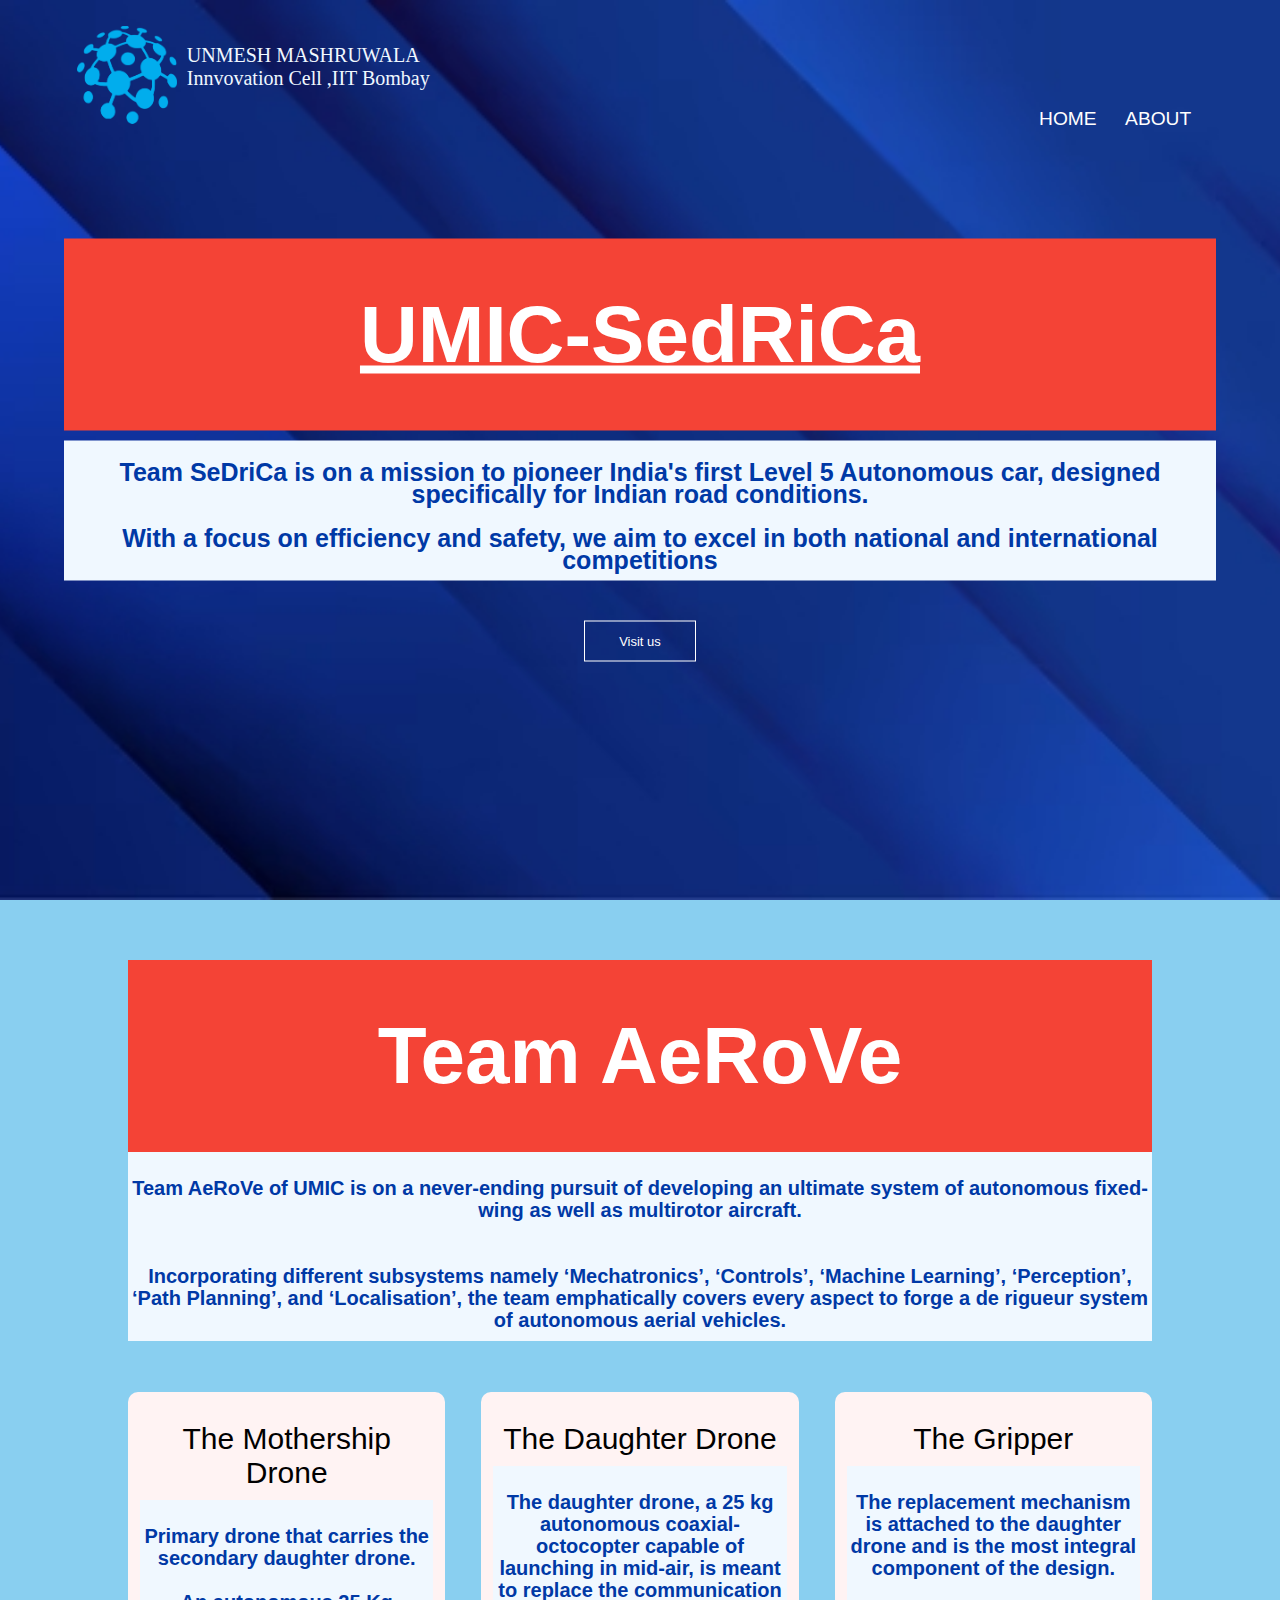
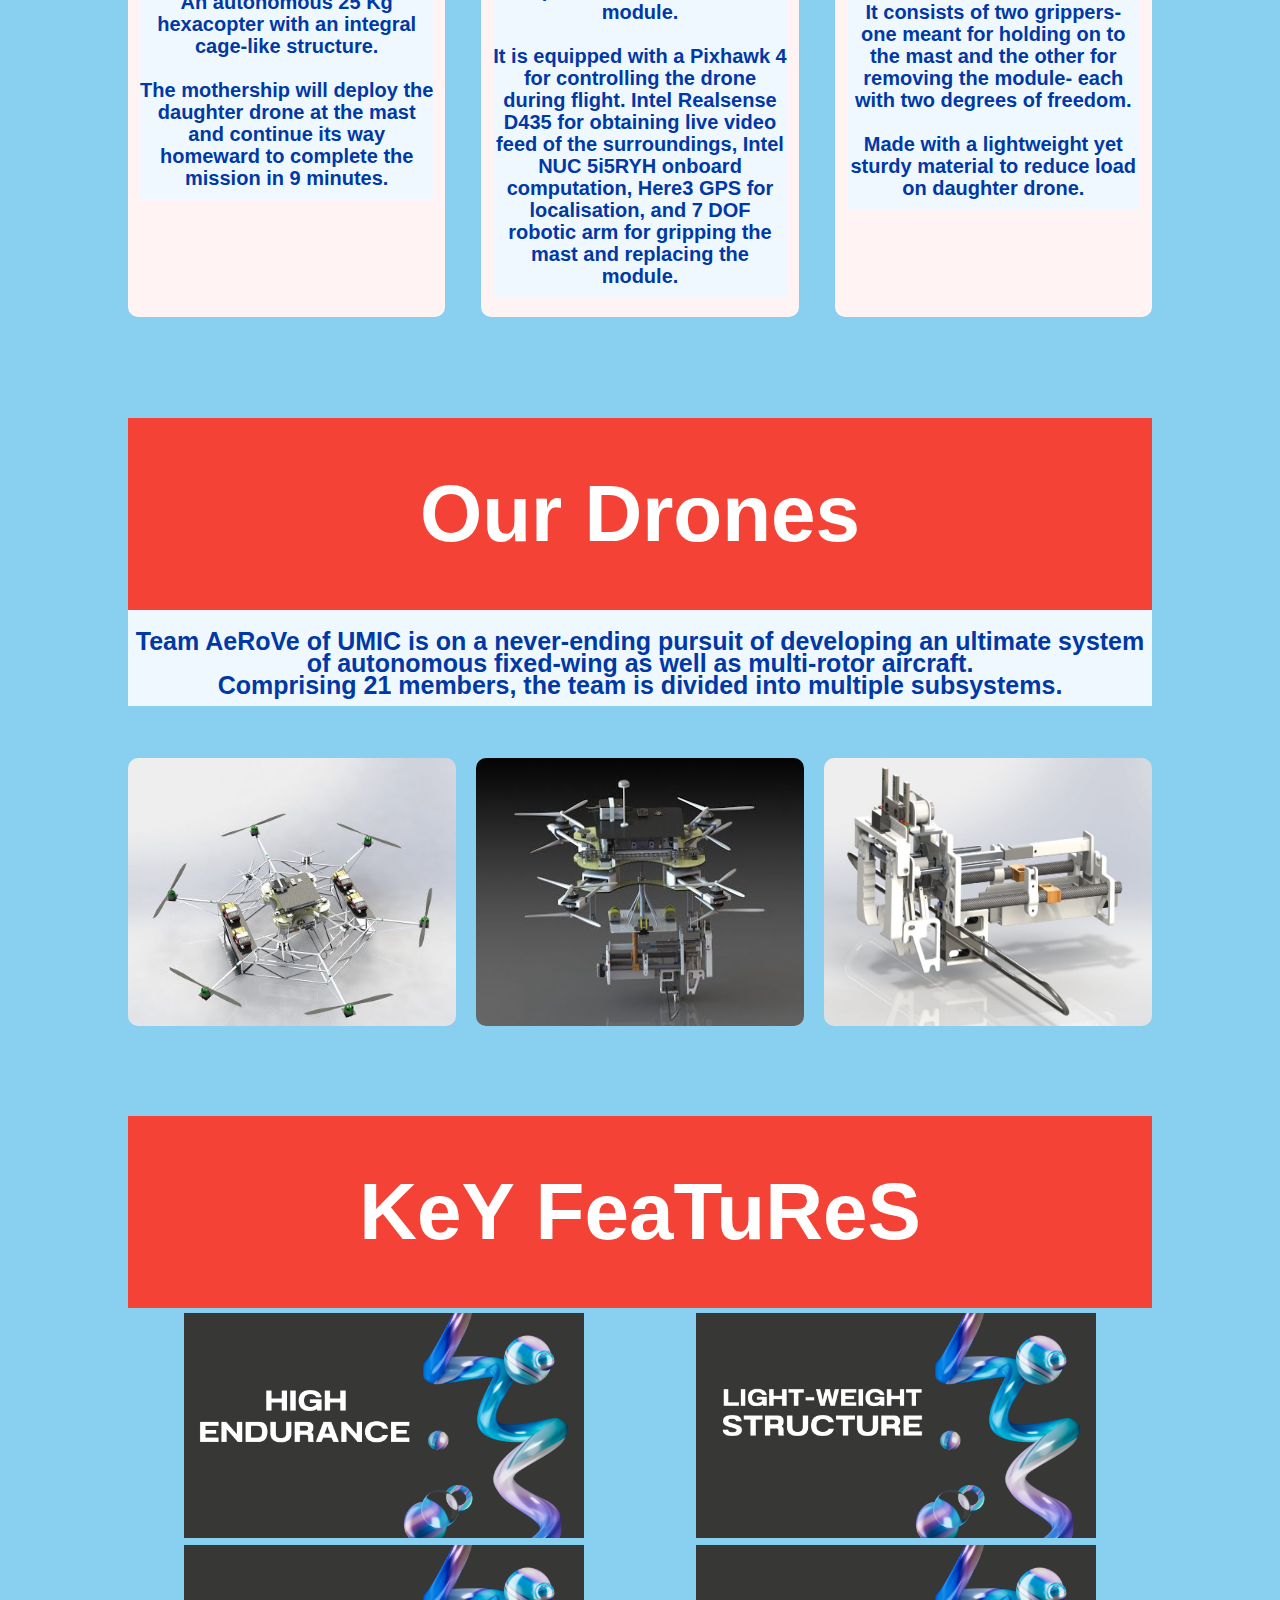
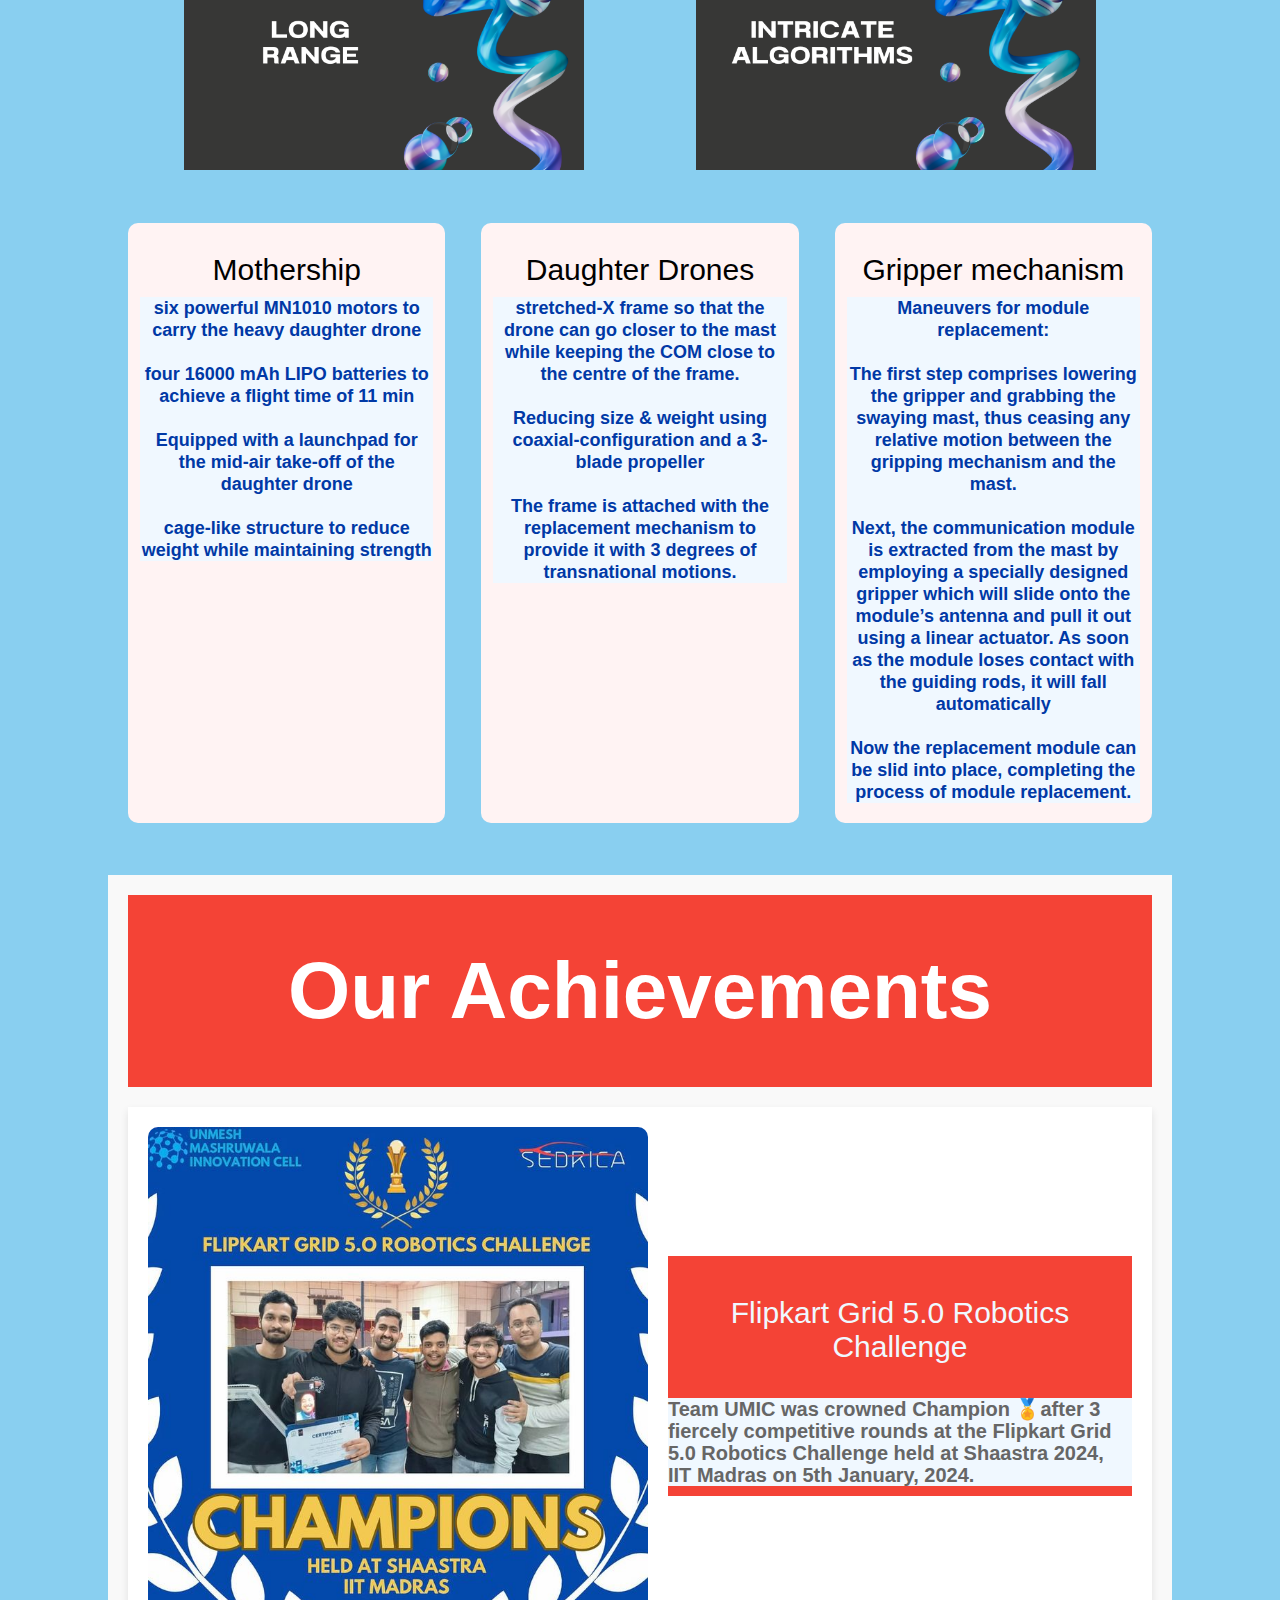
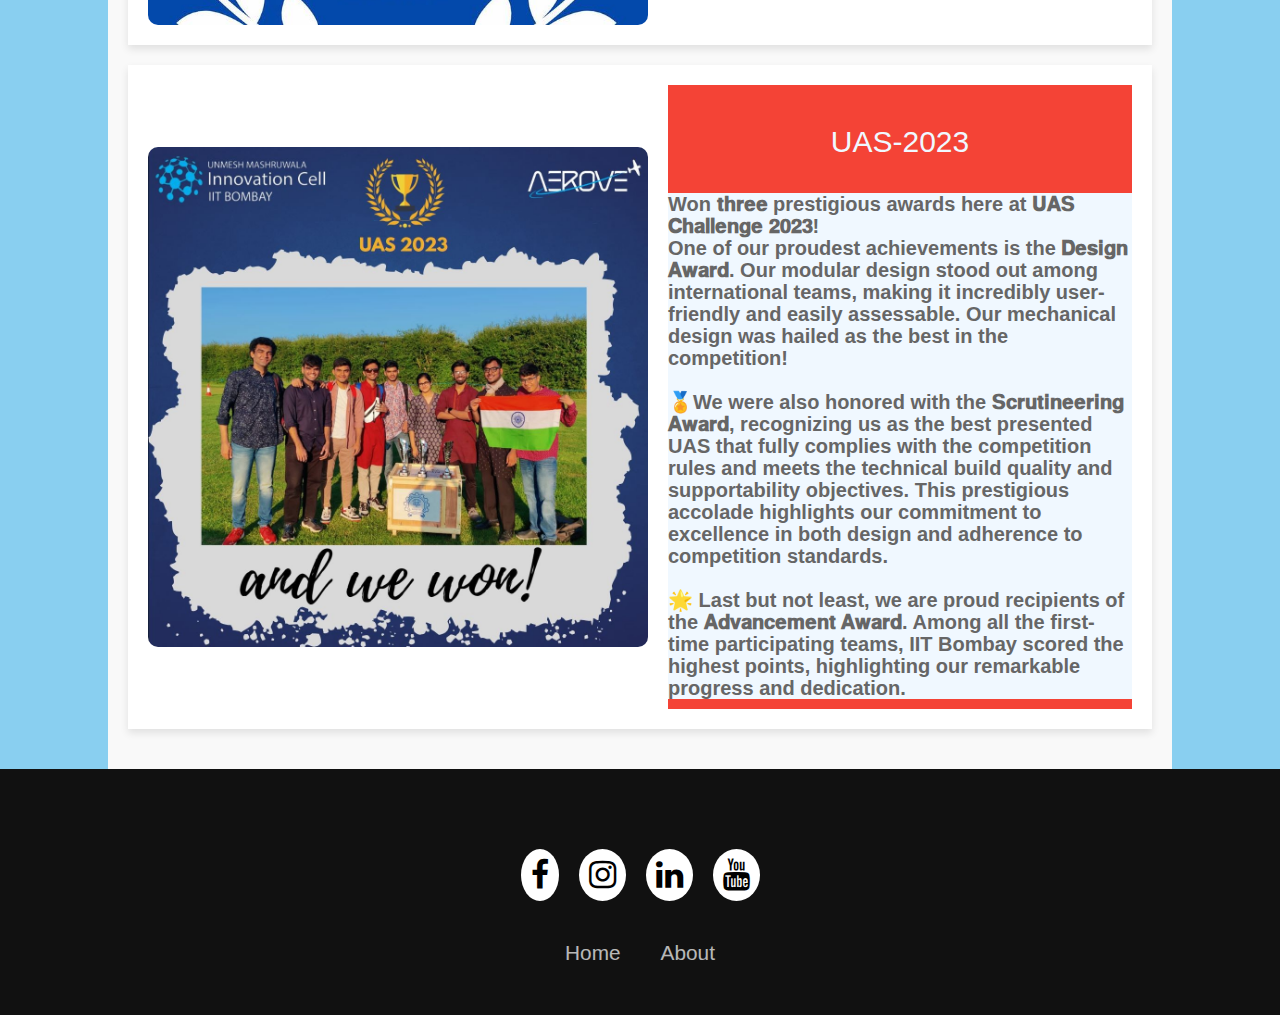
<file: index.html>
<!DOCTYPE html>
<html lang="en">
<head>
    <title>Document</title>
    <link href="http://cdnjs.cloudflare.com/ajax/libs/font-awesome/4.3.0/css/font-awesome.css" rel="stylesheet"
        type='text/css'>
   
    <link rel="stylesheet" href="styles.css">
</head>
<body>
    <section class="header">
        <header>
<nav>
    <a href="index.html"><img src="images/blue-umic-logo-without-text-445x439.png " class="logo" alt=""></a>
    <div class="navlinks" id="navlinks">
        <h3 class="umic">UNMESH MASHRUWALA <br> Innvovation Cell ,IIT Bombay</h3>
        <ul>
            <li><a href="index.html">HOME</a></li>
            <li><a href="about.html">ABOUT</a></li>
        </ul>
    </div>
</nav>
</header>

<div class="textbox">
<h1><b><u>UMIC-SedRiCa</b></u></h1>
<p>Team SeDriCa is on a mission to pioneer India's first Level 5 Autonomous car, designed specifically for Indian road
conditions.<br><br> With a focus on efficiency and safety, we aim to excel in both national and international competitions</p>
<a href="" class="btn">Visit us</a>
</div>
    </section>

    <!---course-->

<section class="course">
    <h1>Team AeRoVe</h1>
    <p>Team AeRoVe of UMIC is on a never-ending pursuit of developing an ultimate system of autonomous fixed-wing as well as
    multirotor aircraft.<br><br><br> Incorporating different subsystems namely ‘Mechatronics’, ‘Controls’, ‘Machine Learning’,
    ‘Perception’, ‘Path Planning’, and ‘Localisation’, the team emphatically covers every aspect to forge a de rigueur
    system of autonomous aerial vehicles.</p>

    <div class="row">
        <div class="coursecol">
            <h3>The Mothership Drone</h3>
            <p>Primary drone that carries the secondary daughter drone.<br><br>An autonomous 25 Kg hexacopter with
            an integral cage-like structure. <br><br> The mothership will deploy the daughter drone at the mast and continue its way homeward
            to complete the mission in 9 minutes.</p>
        </div>
        <div class="coursecol">
            <h3>The Daughter Drone</h3>
            <p>The daughter drone, a 25 kg autonomous coaxial-octocopter capable of launching in mid-air, is meant to replace the
            communication module.<br><br> It is equipped with a Pixhawk 4 for controlling the drone during flight. Intel Realsense D435 for
            obtaining live video feed of the surroundings, Intel NUC 5i5RYH onboard computation, Here3 GPS for localisation, and 7
            DOF robotic arm for gripping the mast and replacing the module.</p>
        </div>
        <div class="coursecol">
            <h3>The Gripper</h3>
            <p>The replacement mechanism is attached to the daughter drone and is the most integral component of the design. <br><br>It
            consists of two grippers- one meant for holding on to the mast and the other for removing the module- each with two
            degrees of freedom.<br><br> Made with a lightweight yet sturdy material to reduce load on daughter drone.</p>
        </div>
</section>

<!---campus-->
<section class="campus">
    <h1>Our Drones</h1>
    <p>Team AeRoVe of UMIC is on a never-ending pursuit of developing an ultimate system of autonomous fixed-wing as well as
    multi-rotor aircraft.<br> Comprising 21 members, the team is divided into multiple subsystems.</p>
    <div class="row">
        <div class="campuscol">
            <img src="images/mother-1-512x396.jpeg" alt="">
            <div class="layer">
                <h3>Mothership</h3>
            </div>
        </div>
        <div class="campuscol">
            <img src="images/daughter-2-512x288.jpeg" alt="">
            <div class="layer">
                <h3>Daughter Drone</h3>
            </div>
        </div>
        <div class="campuscol">
            <img src="images/mechanism-1266x712.jpeg" alt="">
            <div class="layer">
                <h3>Gripper</h3>
            </div>
        </div>
    </div>

</section>

<!--Facilities-->
<section class="facilities">
    <h1>KeY FeaTuReS</h1>
   <div class="features">
    <img src="images/hign.png" alt="">
        <img src="images/light weight structure.png" alt="">
        <img src="images/long range.png" alt="">
        <img src="images/intricate algorithms.png" alt="">
    </div>
    <div class="row">
        <div class="facilitiescol">
            <h3>Mothership</h3>
            <ul>
                <p>six powerful MN1010 motors to carry the heavy daughter drone<br><br>
                four 16000 mAh LIPO batteries to achieve a flight time of 11 min<br><br>
                Equipped with a launchpad for the mid-air take-off of the daughter drone<br><br>
                cage-like structure to reduce weight while maintaining strength</p>
            </ul>
        </div>
        <div class="facilitiescol">
            <h3>Daughter Drones</h3>
            <p>stretched-X frame so that the drone can go closer to the mast while keeping the COM close to the centre of the frame.<br><br>
                Reducing size & weight using coaxial-configuration and a 3-blade propeller<br><br>
                The frame is attached with the replacement mechanism to provide it with 3 degrees of transnational motions.<br>
            </p>
        </div>
        <div class="facilitiescol">
            <h3>Gripper mechanism</h3>
            <p><b>Maneuvers for module replacement:</b><br><br>
                The first step comprises lowering the gripper and grabbing the swaying mast, thus ceasing any relative motion between
                the gripping mechanism and the mast.<br><br>
                Next, the communication module is extracted from the mast by employing a specially designed gripper which will slide
                onto the module’s antenna and pull it out using a linear actuator. As soon as the module loses contact with the guiding
                rods, it will fall automatically<br><br>
                Now the replacement module can be slid into place, completing the process of module replacement.
                
            </p>
        </div>
    </div>

</section>

<!--Testomonials-->




    <!---javascript for toglle menu-->
    <script>
        var navlinks = document.getElementById("navlinks")
        function showMenu(){
            navlinks.style.right = "0";
        }
        function hideMenu(){
            navlinks.style.right = "-200px";
        }
    </script>
    
<section class="achievements">
    <h1>Our Achievements</h1>
    <div class="achievement">
        <img src="images/flipkart.jpg" alt="Achievement 1">
        <div class="achievement-text">
            <h3>Flipkart Grid 5.0 Robotics Challenge<br><br></h3>
            <p>Team UMIC was crowned Champion 🏅after 3 fiercely competitive rounds at the Flipkart Grid 5.0 Robotics Challenge held at
            Shaastra 2024, IIT Madras on 5th January, 2024.</p>
        </div>
    </div>
    <div class="achievement">
        <img src="images/was.jpg" alt="Achievement 2">
        <div class="achievement-text">
            <h3>UAS-2023<br><br></h3>
            <p>Won 𝐭𝐡𝐫𝐞𝐞 prestigious awards here at 𝐔𝐀𝐒 𝐂𝐡𝐚𝐥𝐥𝐞𝐧𝐠𝐞 𝟐𝟎𝟐𝟑!<br>One of our proudest achievements is the 𝐃𝐞𝐬𝐢𝐠𝐧 𝐀𝐰𝐚𝐫𝐝. Our modular design stood out among international teams,
            making it incredibly user-friendly and easily assessable. Our mechanical design was hailed as the best in the
            competition!<br><br>
            
            🏅We were also honored with the 𝐒𝐜𝐫𝐮𝐭𝐢𝐧𝐞𝐞𝐫𝐢𝐧𝐠 𝐀𝐰𝐚𝐫𝐝, recognizing us as the best presented UAS that
            fully complies with the competition rules and meets the technical build quality and supportability objectives. This
            prestigious accolade highlights our commitment to excellence in both design and adherence to competition standards.<br><br>
            
            🌟 Last but not least, we are proud recipients of the 𝐀𝐝𝐯𝐚𝐧𝐜𝐞𝐦𝐞𝐧𝐭 𝐀𝐰𝐚𝐫𝐝. Among all the first-time
            participating teams, IIT Bombay scored the highest points, highlighting our remarkable progress and dedication.</p>
        </div>
    </div>
    <!-- Add more achievements as needed -->
</section>

<!---Footer-->
<footer>
    <div class="footerContainer">
        <div class="socialIcons">
            <a href="https://www.facebook.com/innovationcell/"><i class="fa fa-facebook" ></i></a>
            <a href="https://instagram.com/umic_iitb?igshid=1vialpckb3scy"><i class="fa fa-instagram"></i></a>
            <a href="https://www.linkedin.com/company/unmesh-mashruwala-innovation-cell-iit-bombay"><i class="fa fa-linkedin"></i></a>
            <a href="https://www.youtube.com/channel/UCkwi2H7zV2texcM6bQ_UagA"><i class="fa fa-youtube"></i></a>
        </div>
        <div class="footerNav">
            <ul>
                <li><a href="index.html">Home</a></li>
                <li><a href="about.html">About</a></li>
            </ul>
        </div>

</footer>
</body>

</html>
</body>
</html>
</file>
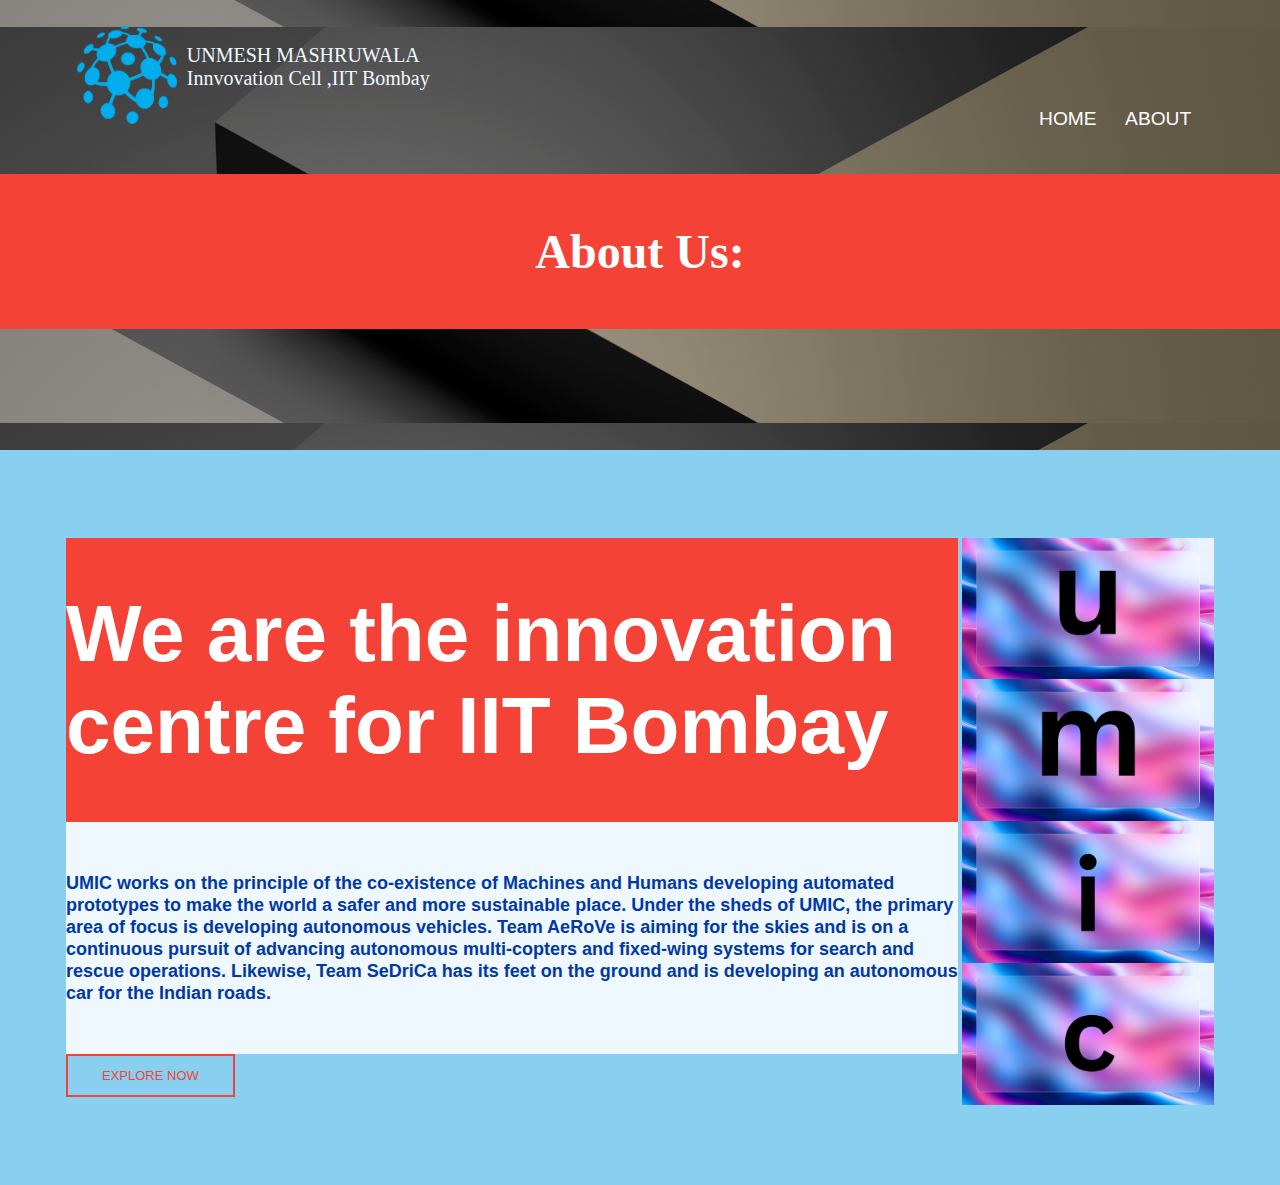
<file: about.html>
<!DOCTYPE html>
<html lang="en">

<head>
    <title>SeDriCa</title>
    <link rel="stylesheet" href="styles.css">
    

</head>

<body>
    <section class="subheader">
        <header>
        <nav>
            <a href="index.html"><img src="images/blue-umic-logo-without-text-445x439.png " class="logo" alt=""></a>
            <div class="navlinks" id="navlinks">
                <h3 class="umic">UNMESH MASHRUWALA <br> Innvovation Cell ,IIT Bombay</h3>
                <ul>
                    <li><a href="index.html">HOME</a></li>
                    <li><a href="about.html">ABOUT</a></li>
                </ul>
                </i>
            </div>
            <i class="fa fa-bars" aria-hidden="true" onclick="showMenu()"></i>
        </nav>
        </header>
        <h1 >About Us:</h1>
    </section>


    <!---Footer-->
    <section class="footer">
        <div class="icons">
            <i class="fa fa-facebook"></i>
            <i class="fa fa-twitter"></i>
            <i class="fa fa-instagram"></i>
            <i class="fa fa-linkedin"></i>
        </div>
    </section>

    <!--about us content-->
    <section class="aboutus">
        <div class="row">
            <div class="aboutcol">
                <h1>We are the innovation centre for IIT Bombay</h1>
                <p>UMIC works on the principle of the co-existence of Machines and Humans developing automated prototypes to make the world
                a safer and more sustainable place. Under the sheds of UMIC, the primary area of focus is developing autonomous
                vehicles. Team AeRoVe is aiming for the skies and is on a continuous pursuit of advancing autonomous multi-copters and
                fixed-wing systems for search and rescue operations. Likewise, Team SeDriCa has its feet on the ground and is developing
                an autonomous car for the Indian roads.</p>
                <a href="index.html" class="btn redbtn" >EXPLORE NOW</a>
            </div>
            <div class="aboutcol">
                <img src="images/u.png" alt="">
                <img src="images/m.png" alt="">
                <img src="images/i.png" alt="">
                <img src="images/c.png" alt="">
            </div>
        </div>

    </section>


</body>

</html>
</file>
<file: styles.css>
*{
    margin: 0;
    padding: 0;
  font-family: Verdana, Geneva, Tahoma, sans-serif;
}
body{
    background-color: #89CFF0;
}
.logo{
    max-width: 100px;
    font-size: 20px;
    padding-bottom: 20px;
}
.header{
    min-height: 100vh;
    width: 100%;
    background-image:  url(images/minimal-geometric-stripe-shape-background_1409-1014.jpg);
    background-position: center;
    background-size: cover;
    position: relative;
}
nav {
    display: flex;
    padding: 2% 6%;
    justify-content: space-between;
    align-items: center;
}

nav img {
    width: 150px;
}

.navlinks{
    flex: 1;
    text-align: right;
}

.navlinks ul li {
   list-style: none;
   display: inline-block;
   padding: 8px 12px;
   position: relative;
}
.navlinks ul li a{
    color: #fff;
    text-decoration: none;
    font-size: 1.2rem;
}

.navlinks ul li::after{
    content: ' ';
    width: 0%;
    height: 2px;
    background: #f44336;
    display: block;
    margin: auto;
    transition: .5s;
}

.navlinks ul li:hover::after{
width: 100%;
}

.umic{
    font-size: 20px;
   font-family: Cambria, Cochin, Georgia, Times, 'Times New Roman', serif;
    display: flex;
    padding-left: 10px;
    text-align: left;
    text-decoration: none;
    color: #F0F8FF;
}

.textbox{
    width: 90%;
    color: #F0F8FF;
    position: absolute;
    top: 50%;
    left: 50%;
    transform: translate(-50%,-50%);
    text-align: center;

}
.textbox h1{
    text-align: center;
    font-size: 80px;

}
.textbox p{
    padding-top: 20px;
    padding-bottom: 10px;
    margin: 10px 0 40px;
    font-size: 25px;
    color: #0039a6;

}
 .btn{
    display: inline-block;
    text-decoration: none;
    color: #fff;
    border: 1px solid #fff;
    padding: 12px 34px;
    font-size: 13px;
    background: transparent;
    position: relative;
 }

 .btn:hover{
    border: 1px solid #f44336;
    background:#f44336 ;
    transition: 1s;
 }


 nav .fa{
    display: none;
 }



 /*---course----*/
 .course{
    width: 80%;
    margin: auto;
    text-align: center;
    padding-top: 60px;
 }
 h1{
    font-size: 50px;
    font-weight: 600;
    padding-bottom: 10px;

 }
 .course p{
    text-align: center;
    text-decoration: none;
    padding-top: 25px;
    padding-bottom: 10px;
    background-color: #F0F8FF;
    color: #0039a6;
    font-size: 20px;
    font-weight: 800;
    line-height: 22px;
    font-family: 'Trebuchet MS', 'Lucida Sans Unicode', 'Lucida Grande', 'Lucida Sans', Arial, sans-serif;
   
 }

 .row{
    margin-top: 5%;
    display: flex;
    justify-content: space-between;

 }

 .coursecol{
    flex-basis: 31%;
    background: #fff3f3;
    border-radius: 10px;
    margin-bottom: 5%;
    padding: 20px 12px;
    box-sizing: border-box;
    transition: .5s;
 }

 h3{
    font-family: Impact, Haettenschweiler, 'Arial Narrow Bold', sans-serif;
    font-size: 30px;
    text-align: center;
    font-weight: 300;
    margin: 10px 0;
 }

 .coursecol:hover{
    box-shadow: 0 0 20px 0px rgba(0,0,0,0.2);
 }
 


/*----campus----*/

.campus{
    width: 80%;
    margin: auto;
    text-align: center;
    padding-top: 50px;
}

.campuscol{
    flex-basis: 32% ;
    border-radius: 10px;
    margin-bottom: 30px;
    position: relative;
    overflow: hidden;
    display: flex;
    flex-wrap: wrap;
    justify-content: space-around;
}

.campus p{
    padding-top: 20px;
    padding-bottom: 10px;
    text-align: center;
    text-decoration: none;
    font-size: 25px;

}
.campuscol img{
    width: 100%;
    display: block;
}

.layer{
    background: rgba(226,0,0,0,7);
    height: 100%;
    width: 100%;
    position: absolute;
    top: 0;
    left: 0;
    transition: 0.5s;
}

.layer:hover{
    background: rgba(226,0,0,0.7);
}

.layer h3{
    width: 100%;
    font-weight: 500;
    color: #fff;
    font-size: 26px;
    bottom: 0;
    left: 50%;
    transform: translateX(-50%);
    position: absolute;
    opacity: 0;
    transition: 0.5s;
}

.layer:hover h3{
    bottom: 49%;
    opacity: 1;

}


/*----facilities-----*/
 .facilities{
     width: 80%;
     margin: auto;
     text-align: center;
     padding-top: 60px;
 }

 h1 {
    color: #fff;
    padding-top: 50px;
    padding-bottom: 50px;
     font-size: 80px;
     font-weight: 600;
     background-color: #f44336;

 }

 p {
     background-color: #F0F8FF;
     color: #0039a6;
     font-size: 18px;
     font-weight: 600;
     line-height: 22px;
     font-family: 'Trebuchet MS', 'Lucida Sans Unicode', 'Lucida Grande', 'Lucida Sans', Arial, sans-serif;

 }

 .row {
     margin-top: 5%;
     display: flex;
     justify-content: space-between;

 }

 .facilitiescol {
     flex-basis: 31%;
     background: #fff3f3;
     border-radius: 10px;
     margin-bottom: 5%;
     padding: 20px 12px;
     box-sizing: border-box;
     transition: .5s;
 }

 h3 {
     font-family: Impact, Haettenschweiler, 'Arial Narrow Bold', sans-serif;
     font-size: 30px;
     text-align: center;
     font-weight: 300;
     margin: 10px 0;
 }

 .facilitiescol:hover {
     box-shadow: 0 0 20px 0px rgba(0, 0, 0, 0.2);
 }

  .features{
        display: flex;
        flex-wrap: wrap;
        justify-content: space-around;
  
 }
 .features img{
    padding-top: 5px;
            max-width: 25rem;
            padding-bottom: 2px;
        
 }

/*----testimonials----*/


/*-------about us page-----*/
.subheader{
    height: 50vh;
    width: 100%;
    background-image: url(images/Black\ Gold\ Minimalist\ Elegant\ Business\ LinkedIn\ Banner.png);
background-position: center;
background-size: auto;
text-align: center;
color: #fff;
}
.subheader h1{
    font-family: Cambria, Cochin, Georgia, Times, 'Times New Roman', serif;
    font-size: 3rem;
}
.aboutus{
    width: 90%;
    margin: auto;
    padding-bottom: 50px;
}

.aboutcol{
    padding: 30px 2px;
}
.aboutcol img{
    display: flex;
    margin: auto;
    width: 100%;
}

.aboutcol p{
    padding-top: 50px;
    padding-bottom: 50px;
}
.redbtn{
    font-weight: 400;
    border: 2px solid #f44336;
    background: transparent;
    color: #f44336;
}
.redbtn:hover{
    color: #fff;
}

/*----------------------*/
.achievements {
    margin: auto;
    background-position: center;
    width: 80%;
    padding: 20px;
    background-color: #f9f9f9;
    text-align: center;
}

.achievements h3 {
    padding-top: 20px;
    font-weight: 200;
    color: #F0F8FF;
    font-size: 2.5em;
    margin-bottom: 20px;
}

.achievement {
    display: flex;
    align-items: center;
    justify-content: center;
    margin: 20px 0;
    padding: 20px;
    background-color: #fff;
    box-shadow: 0 4px 8px rgba(0, 0, 0, 0.1);
}

.achievement img {
    max-width: 500px;
    margin-right: 20px;
    border-radius: 10px;
}

.achievement-text {
    max-width: 80%;
    padding-top: 20px;
    padding-bottom: 10px;
    font-size: 20px;
    text-align: center;
    background-color: #f44336;
    text-align: left;
}

.achievement-text h3 {
    font-size: 1.5em;
    margin: 0;
}

.achievement-text p {
    font-size: 1em;
    color: #666;
}


/*----Footer-----*/
footer {
    background-color: #111;
}

.footerContainer {
    margin: auto;
    width: 80%;
    padding: 70px 30px 20px;
}

.socialIcons {
    display: flex;
    justify-content: center;
}

.socialIcons a {
    text-decoration: none;
    padding: 10px;
    background-color: white;
    margin: 10px;
    border-radius: 50%;
}

.socialIcons a i {
    font-size: 2em;
    color: black;
    opacity: 0, 9;
}

/* Hover affect on social media icon */
.socialIcons a:hover {
    background-color: #111;
    transition: 0.5s;
}

.socialIcons a:hover i {
    color: white;
    transition: 0.5s;
}

.footerNav {
    margin: 30px 0;
}

.footerNav ul {
    display: flex;
    justify-content: center;
    list-style-type: none;
}

.footerNav ul li a {
    color: white;
    margin: 20px;
    text-decoration: none;
    font-size: 1.3em;
    opacity: 0.7;
    transition: 0.5s;

}

.footerNav ul li a:hover {
    opacity: 1;
}

.footerBottom {
    background-color: #000;
    padding: 20px;
    text-align: center;
}

.footerBottom p {
    color: white;
}

.designer {
    opacity: 0.7;
    text-transform: uppercase;
    letter-spacing: 1px;
    font-weight: 400;
    margin: 0px 5px;
}
</file>
